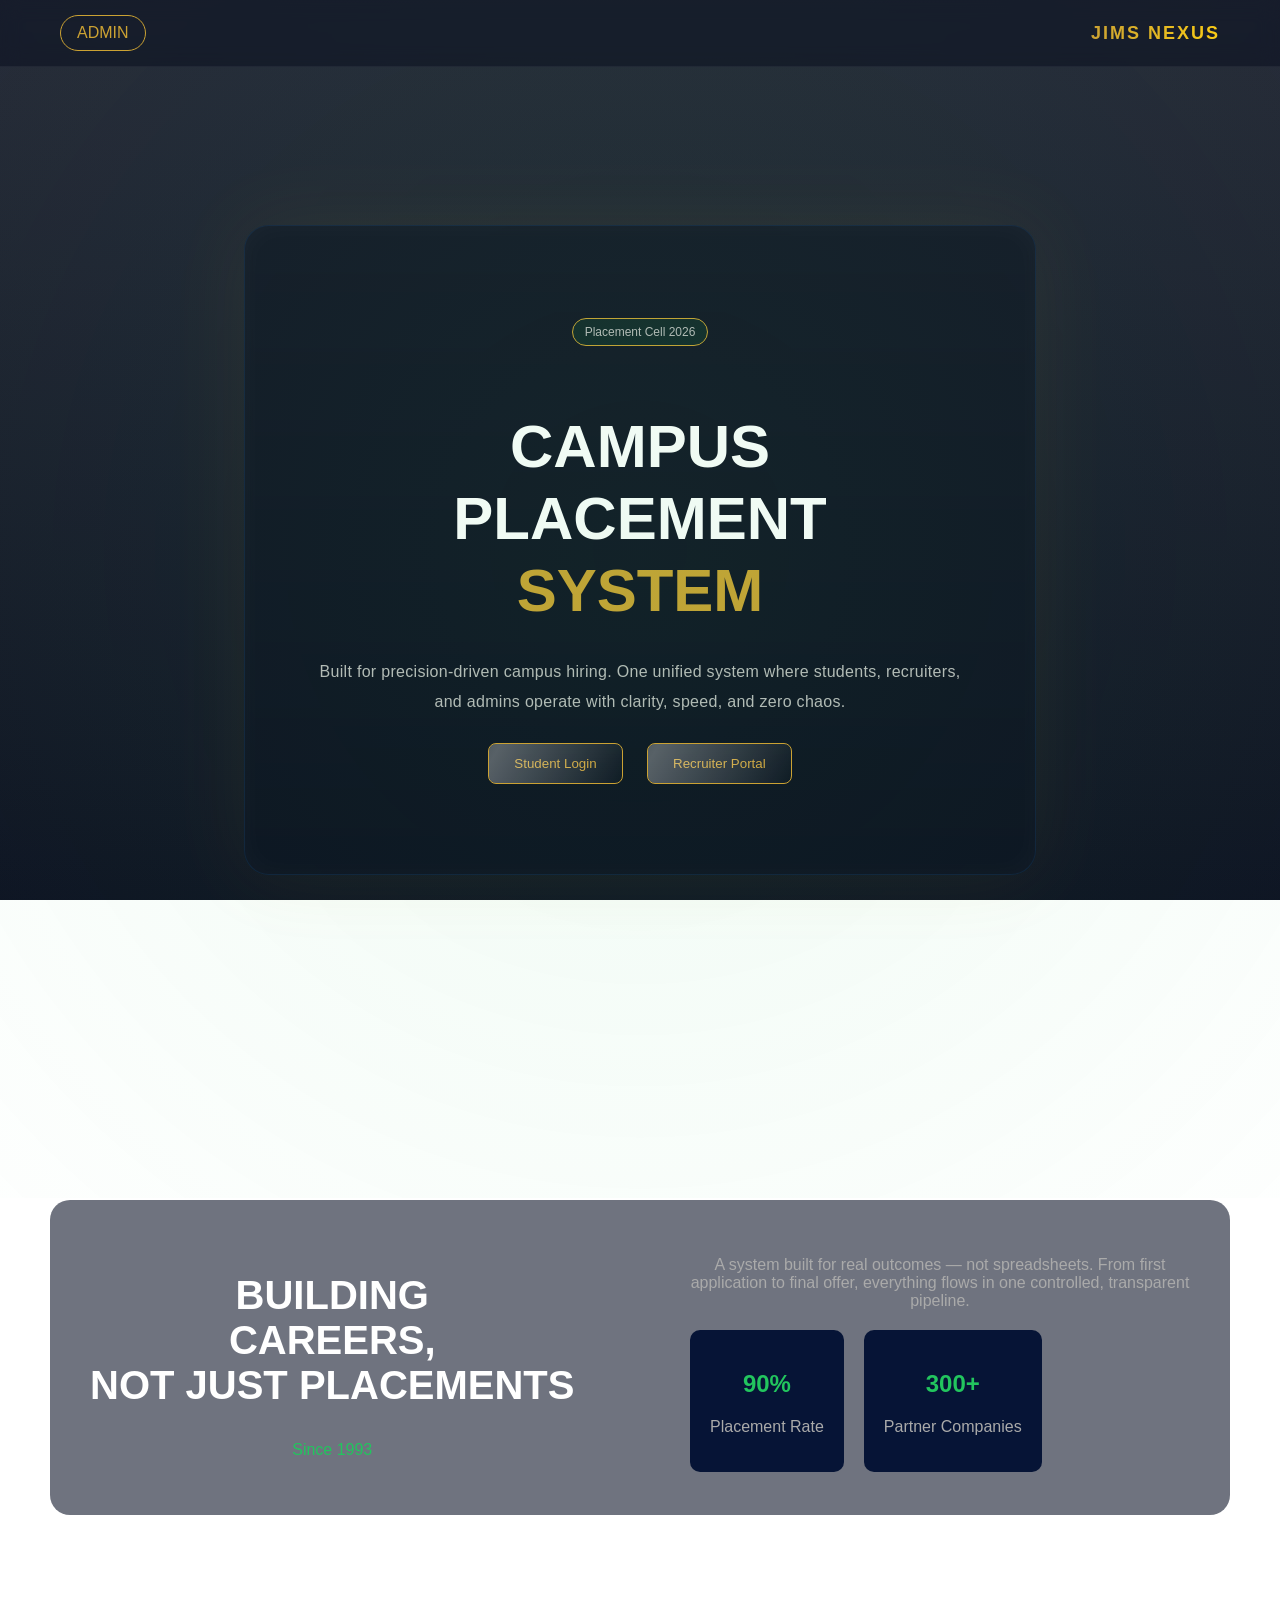
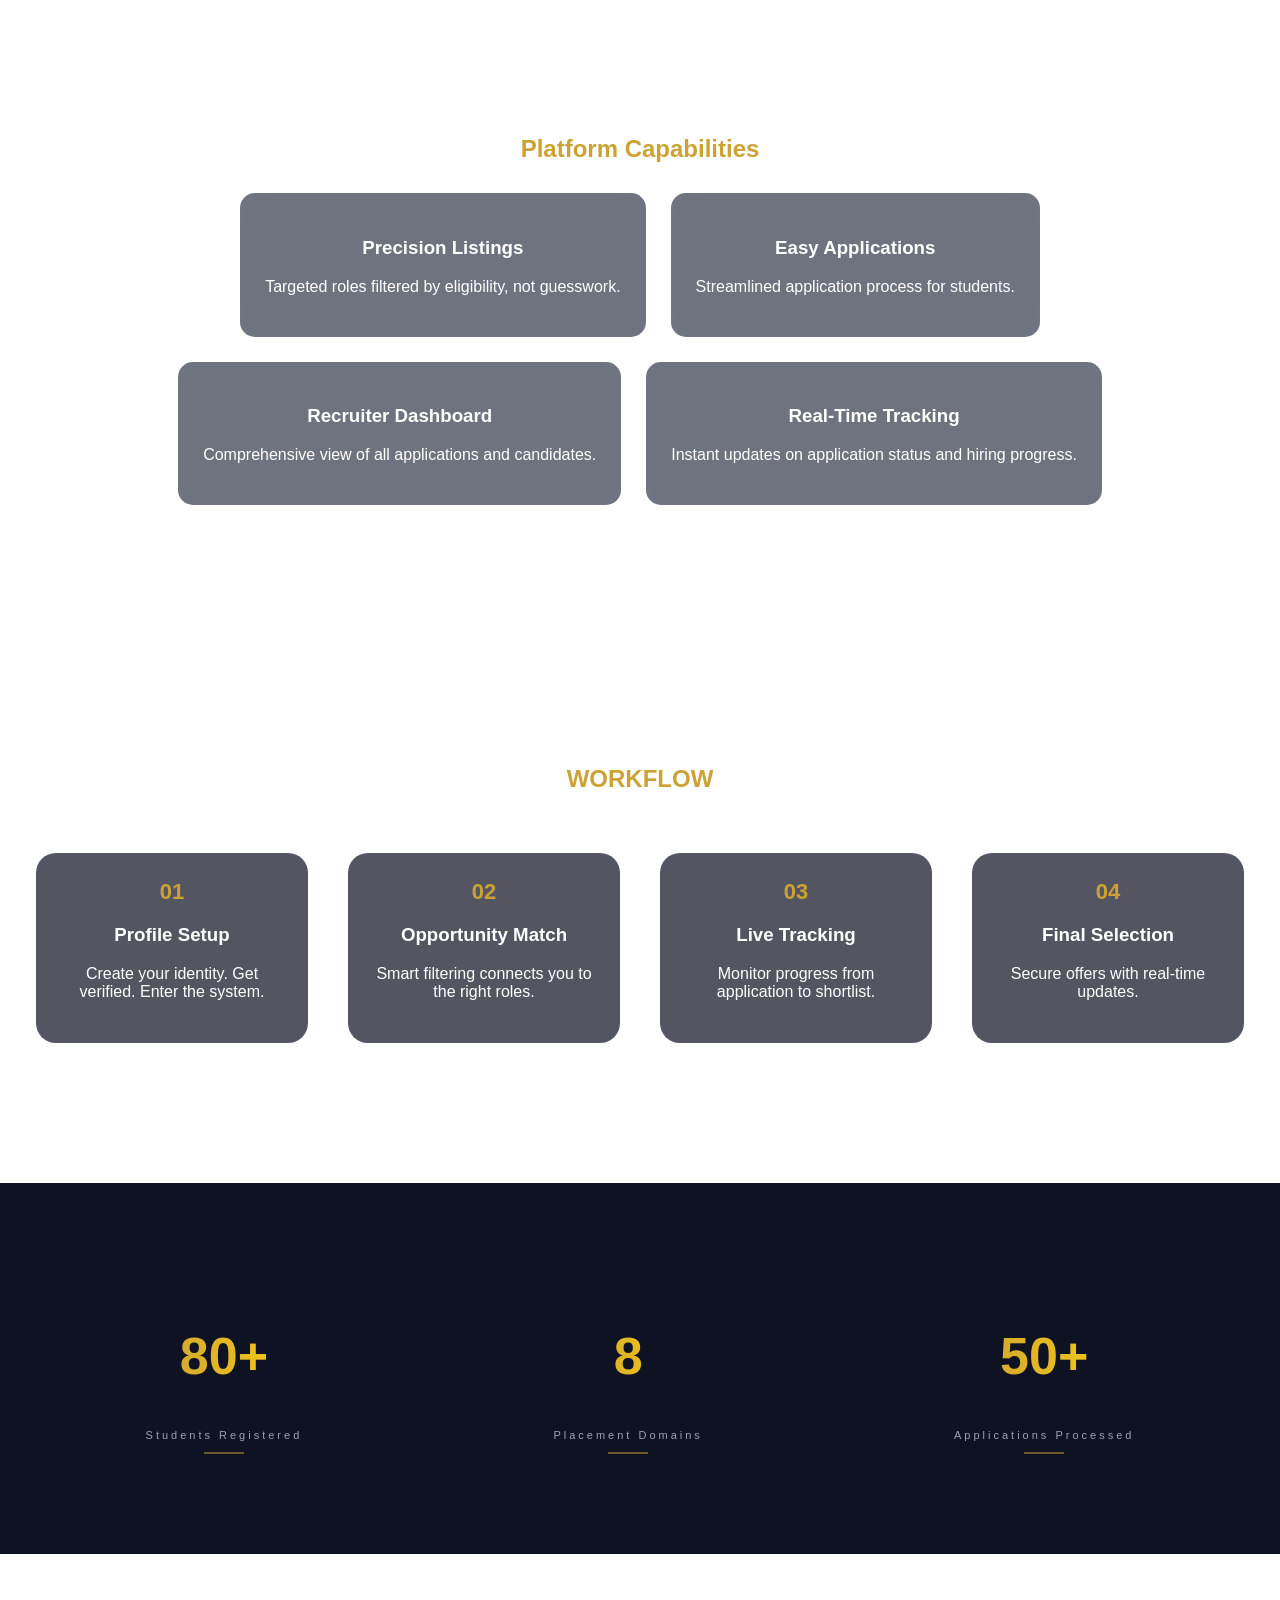
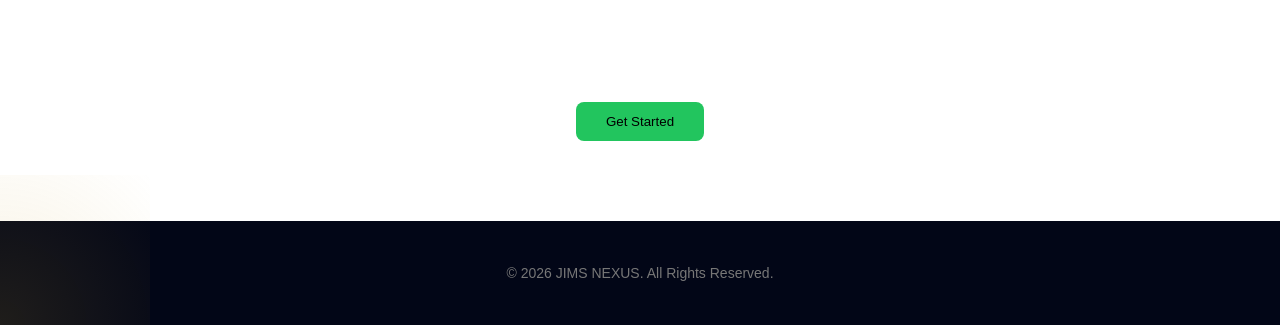
<file: src/main/resources/static/index.html>
<!DOCTYPE html>
<html>
<head>
  <title>PS</title>
  <link rel="stylesheet" href="style.css">
  <script>
  const user = JSON.parse(localStorage.getItem("user"));

if (user && window.location.pathname !== "/index.html") {
  window.location.href = user.role === "ADMIN" ? "admin.html" : "dashboard.html";
}
</script>
</head>

<body>

<div class="topbar">
  <div class="admin-btn" onclick="toggleAdminMenu()">ADMIN</div>
<div class="logo">JIMS NEXUS</div>
</div>
<div id="adminMenu" class="admin-menu">
  <button onclick="adminLogin()">Admin Login</button>
  
</div>

<!-- HERO ----->
<section class="hero">
  <div class="hero-content">
  <p class="badge">Placement Cell 2026</p>

  <h1>
    CAMPUS <br>
PLACEMENT <br>
<span>SYSTEM</span>
  </h1>

 <p class="hero-sub">
Built for precision-driven campus hiring. One unified system where students,
recruiters, and admins operate with clarity, speed, and zero chaos.
</p>

  <div class="hero-buttons">
    <button class="primary" onclick="window.location.href='slogin.html'">Student Login</button>
    <button onclick="goRecruiter()">Recruiter Portal</button>
  </div>
</div>
</section>

<section class="about">
  <div class="about-box">

    <div class="left">
      <h1>BUILDING<br>CAREERS,<br>NOT JUST PLACEMENTS</h1>
      <p class="tag">Since 1993</p>
    </div>

    <div class="right">
     <p>
A system built for real outcomes — not spreadsheets.  
From first application to final offer, everything flows  
in one controlled, transparent pipeline.
</p>

      <div class="stats-box">
        <div>
          <h2>90%</h2>
          <p>Placement Rate</p>
        </div>

        <div>
          <h2>300+</h2>
          <p>Partner Companies</p>
        </div>
      </div>

    </div>

  </div>
</section>

<!-- FEATURES -->
<section class="features">
  <h2>Platform Capabilities</h2>

  <div class="cards">
    <div class="card">
  <h3>Precision Listings</h3>
  <p>Targeted roles filtered by eligibility, not guesswork.</p>
</div>
    <div class="card">
  <h3>Easy Applications</h3>
  <p>Streamlined application process for students.</p>
</div>
    <div class="card">
  <h3>Recruiter Dashboard</h3>
  <p>Comprehensive view of all applications and candidates.</p>
</div>
    <div class="card">
  <h3>Real-Time Tracking</h3>
  <p>Instant updates on application status and hiring progress.</p>
</div>
  </div>
</section>

<!-- HOW IT WORKS -->
<section class="workflow">

  <h2>WORKFLOW</h2>

  <div class="workflow-line"></div>

  <div class="workflow-container">

    <div class="wf-card">
      <span>01</span>
      <h3>Profile Setup</h3>
      <p>Create your identity. Get verified. Enter the system.</p>
    </div>

    <div class="wf-card">
      <span>02</span>
      <h3>Opportunity Match</h3>
      <p>Smart filtering connects you to the right roles.</p>
    </div>

    <div class="wf-card">
      <span>03</span>
      <h3>Live Tracking</h3>
      <p>Monitor progress from application to shortlist.</p>
    </div>

    <div class="wf-card">
      <span>04</span>
      <h3>Final Selection</h3>
      <p>Secure offers with real-time updates.</p>
    </div>

  </div>

</section>

<!-- STATS -->
<section class="stats">

  <div class="stat-box">
    <h2>80+</h2>
    <p>Students Registered</p>
  </div>

  <div class="stat-box">
    <h2>8</h2>
    <p>Placement Domains</p>
  </div>

  <div class="stat-box">
    <h2>50+</h2>
    <p>Applications Processed</p>
  </div>

</section>

<!-- CTA -->
<section class="cta">
  <h2>Start Your Journey Today</h2>
  <button onclick="goStudent()">Get Started</button>
</section>



<footer class="footer">
  <p>© 2026 JIMS NEXUS. All Rights Reserved.</p>
</footer>

<script src="script.js"></script>
</body>
</html>
</file>
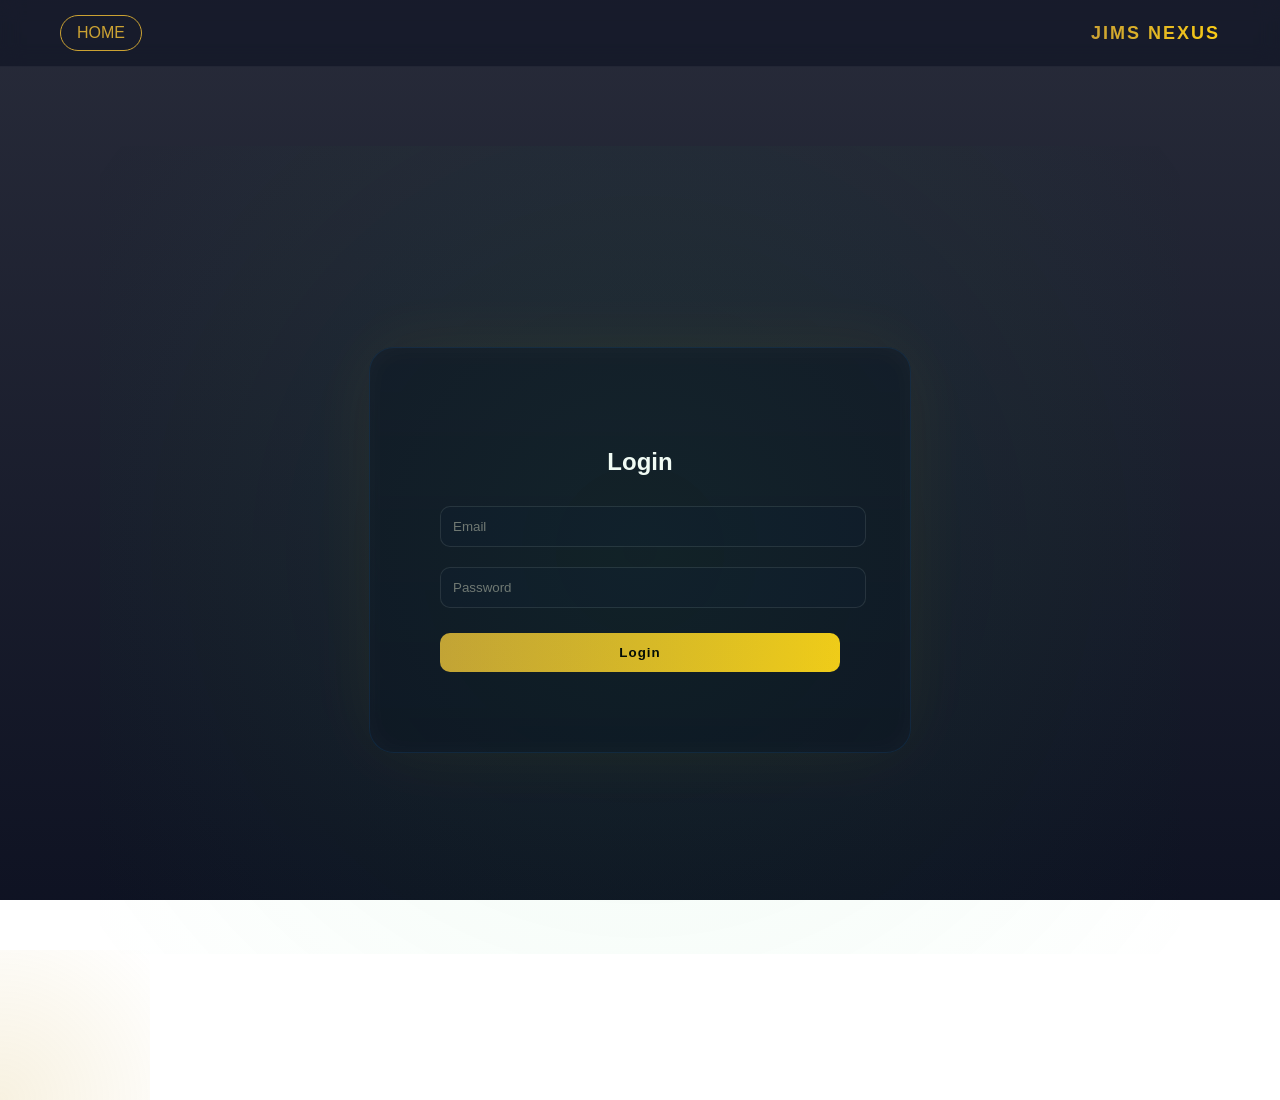
<file: src/main/resources/static/admin.html>
<!DOCTYPE html>
<html>
<head>
  <title>Admin Panel</title>
  <link rel="stylesheet" href="style.css">

</head>

<body>

<!-- TOPBAR -->
<div class="topbar">
  <div class="admin-panel-btn" onclick="goStudent()">HOME</div>

  <div style="display:flex; align-items:center; gap:20px;">
    <button onclick="logout()" class="logout-btn">Logout</button>
    <div class="logo">JIMS NEXUS</div>
  </div>
</div>

<!-- MAIN CONTENT -->
<div class="dashboard-container">

  <!-- DASHBOARD -->
  <div id="stats" class="section active">
    <h2 class="dashboard-title">JIMS NEXUS ADMIN</h2>

    <div class="admin-panel-menu">
      <button onclick="showSection('stats')">Dashboard</button>
      <button onclick="showSection('jobs')">All Jobs</button>
      <button onclick="showSection('applications')">Applicants</button>
    </div>

    <div class="cards-simple">
      <div class="simple-card">
  <h3>Total Jobs</h3>
  <p id="totalJobs">500+</p>
</div>

<div class="simple-card">
  <h3>Selected Students</h3>
  <p id="selectedStudents">400+</p>
</div>

<div class="simple-card">
  <h3>Company Partnerships</h3>
  <p id="companies">300+</p>
</div>
    </div>
  </div>

 
  <div id="jobs" class="section" style="display:none;">
    <h2 class="dashboard-title">All Jobs</h2>
    <button class="back-btn" onclick="showSection('stats')">← Back</button>
    <div id="adminJobs"></div>
  </div>

  <!-- APPLICATIONS SECTION -->
  <div id="applications" class="section" style="display:none;">
  <h2 class="dashboard-title">Applicants</h2>
  <button class="back-btn" onclick="showSection('stats')">← Back</button>

  <table style="width:80%; margin:auto; border-collapse: collapse;">
    <thead>
      <tr style="color:#facc15;">
        <th>Name</th>
        <th>Semester</th>
        <th>Phone</th>
        <th>Email</th>
        <th>Applied For</th>
        <th>Status</th>
      </tr>
    </thead>
    <tbody id="applicationsData"></tbody>
  </table>
</div>


<script src="script.js"></script>
 
<script>
  checkAuth("ADMIN");
</script>
</body>
</html>
</file>
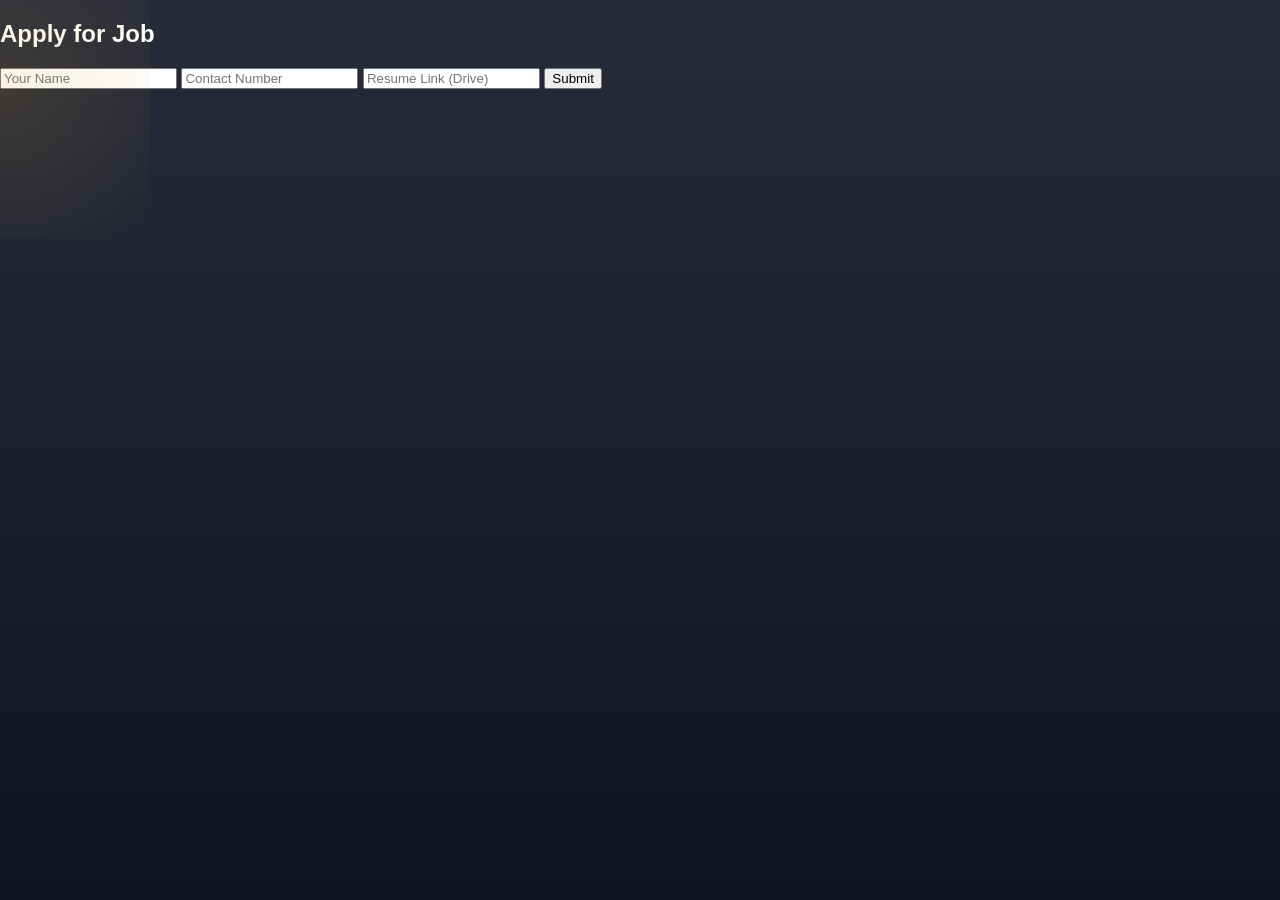
<file: src/main/resources/static/apply.html>
<!DOCTYPE html>
<html>
<head>
  <title>Apply</title>
  <link rel="stylesheet" href="style.css">
</head>

<body>

<div class="container">
  <h2>Apply for Job</h2>

  <input id="name" placeholder="Your Name">
  <input id="contact" placeholder="Contact Number">
  <input id="resume" placeholder="Resume Link (Drive)">

  <button onclick="submitApplication()">Submit</button>
</div>

<script src="script.js"></script>

</body>
</html>
</file>
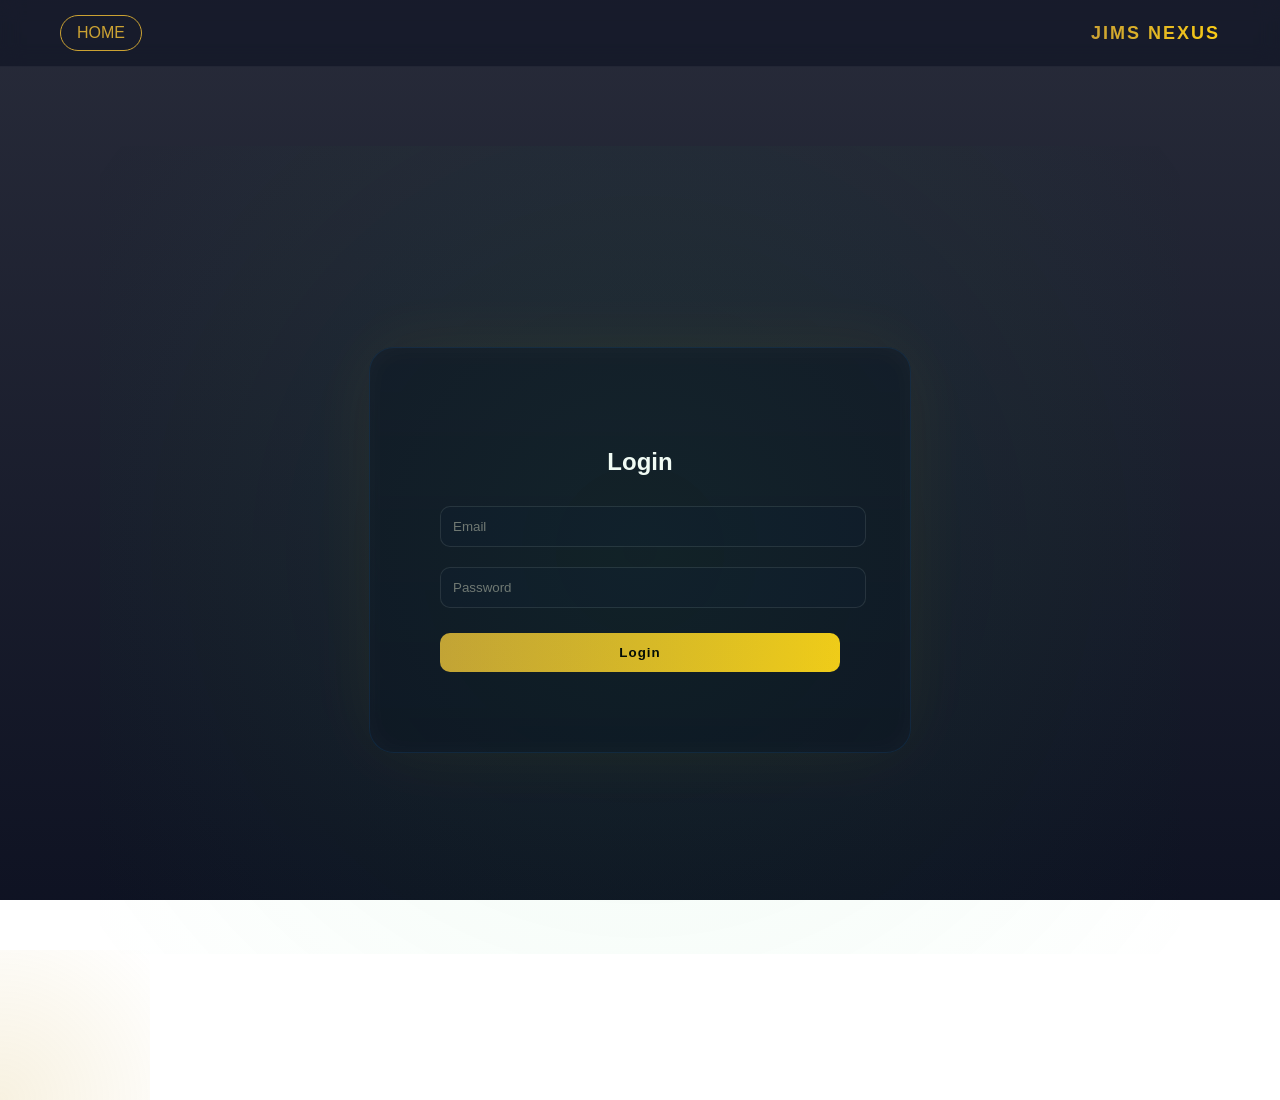
<file: src/main/resources/static/dashboard.html>
<!DOCTYPE html>
<html>
<head>
  <title>Dashboard</title>
  <link rel="stylesheet" href="style.css">
  
</head>

<body>

<div class="topbar">
<div class="admin-btn" onclick="window.location.href='index.html'">HOME</div>

  <div style="display:flex; align-items:center; gap:20px;">
    
    <div class="profile-box" onclick="toggleProfile()">
    Profile
      <div id="profileMenu" class="profile-menu">
       <button onclick="editProfile()">Edit</button>
        <button onclick="logout()">Logout</button>
      </div>
    </div>

    <div class="logo">JIMS NEXUS</div>
  </div>
</div>


<div class="dashboard-container">

  <h2 class="dashboard-title">Available Jobs</h2>

  <!-- FILTER -->
  <div class="action-bar">
    <button onclick="filterJobs('ALL')">All</button>
    <button onclick="filterJobs('Software')">Software</button>
    <button onclick="filterJobs('Cyber')">Cyber Security</button>
  </div>

  <!-- JOBS -->
  <div id="jobs"></div>

</div>


<script src="script.js"></script>

<button onclick="loadJobs()">Refresh Jobs</button>

<script>
  checkAuth("STUDENT");
</script>
</body>

</html>
</file>
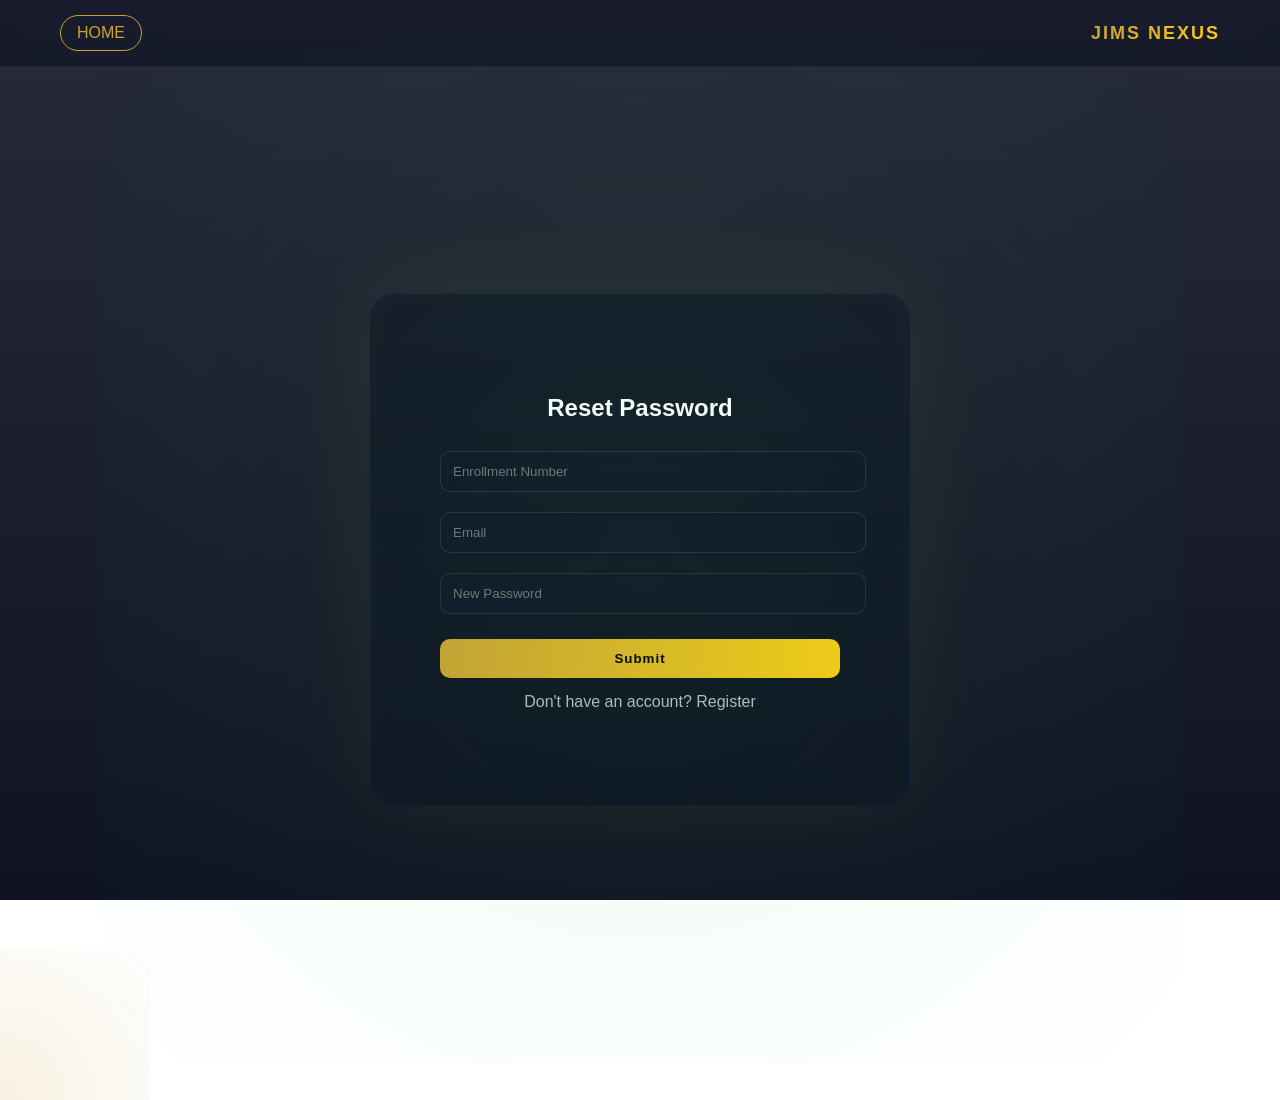
<file: src/main/resources/static/forgot.html>
<!DOCTYPE html>
<html>
<head>
  <title>Reset Password</title>
  <link rel="stylesheet" href="style.css">
</head>

<body>

<div class="topbar">
  <div class="admin-btn" onclick="goStudent()">HOME</div>
  <div class="logo">JIMS NEXUS</div>
</div>

<section class="hero">
  <div class="hero-content login-box">

    <h2>Reset Password</h2>

    <input id="enrollment" placeholder="Enrollment Number">
    <input id="email" placeholder="Email">
    <input id="newPassword" type="password" placeholder="New Password">

    <button onclick="resetPassword()">Submit</button>
   <p onclick="toggleForm()" class="login-link" id="toggleText">
  Don't have an account? Register

  </div>
</section>


</body>
<script src="script.js"></script>
</html>
</file>
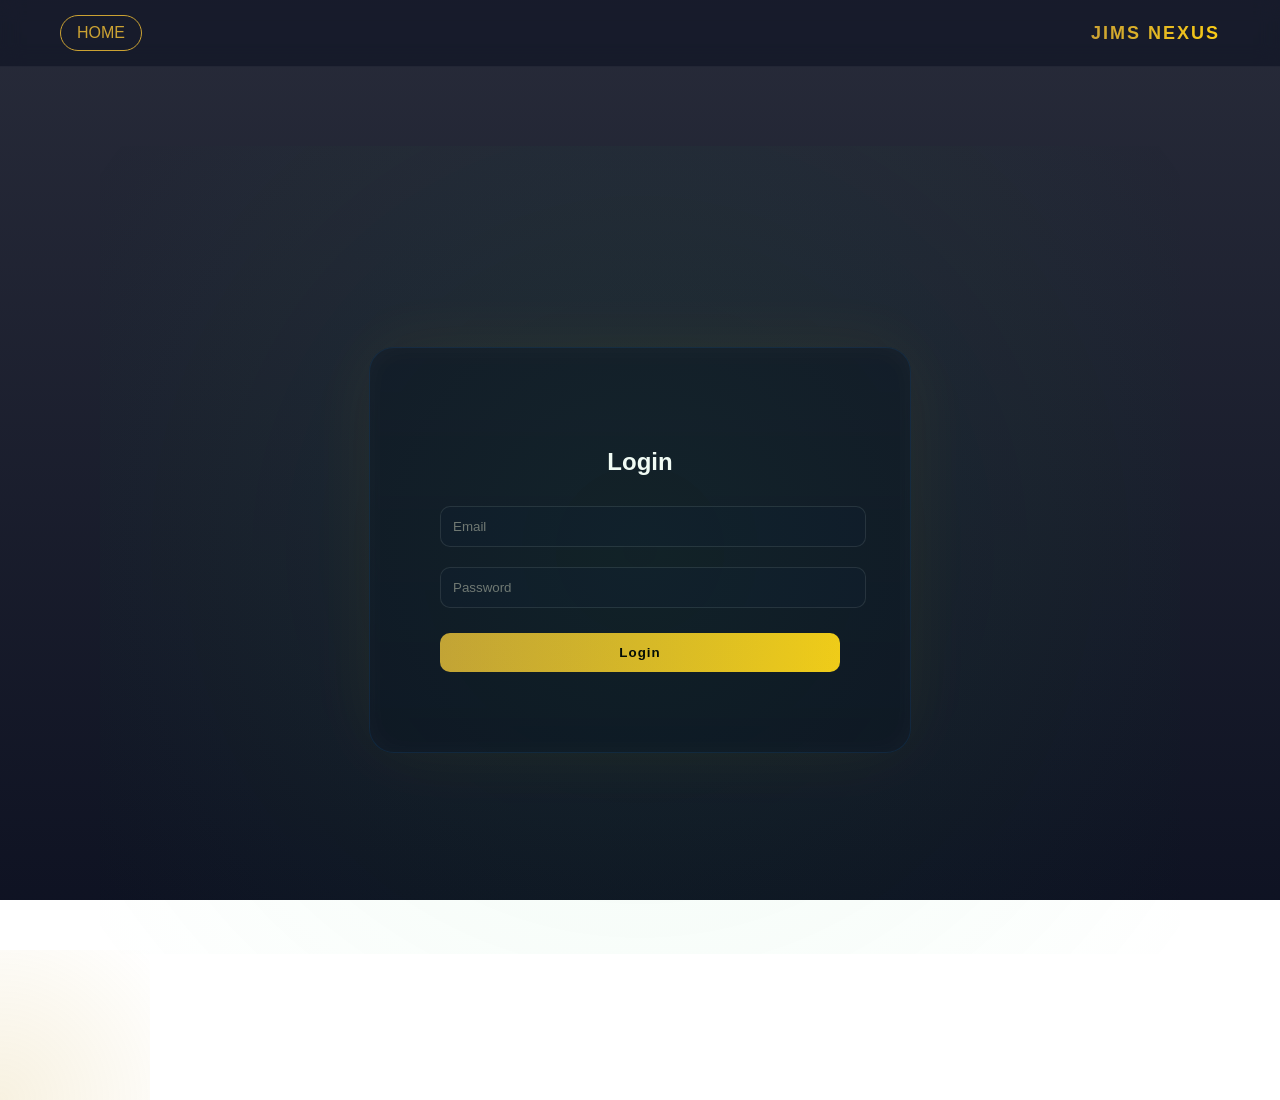
<file: src/main/resources/static/login.html>
<!DOCTYPE html>
<html>
<head>
  <title>Login</title>
  <link rel="stylesheet" href="style.css">
</head>

<body>

<div class="topbar">
  <div class="admin-btn" onclick="goStudent()">HOME</div>
  <div class="logo">JIMS NEXUS</div>
</div>

<section class="hero">
  <div class="hero-content login-box">

    <h2 id="formTitle">Login</h2>

<div id="loginForm">
  <input id="email" placeholder="Email">
  <input id="password" type="password" placeholder="Password">
  <button onclick="login()">Login</button>
</div>

<div id="registerForm" style="display:none;">
  <input id="name" placeholder="Name">
  <input id="emailReg" placeholder="Email">
  <input id="passwordReg" type="password" placeholder="Password">

  <select id="role">
    <option value="STUDENT">Student</option>
    
    
  </select>

  <button onclick="registerUser()">Register</button>
</div>

<!-- <p onclick="toggleForm()" class="login-link" id="toggleText">
  Don’t have an account? Register
</p> -->
  </div>
</section>


</body>
<script src="script.js"></script>
</html>
</file>
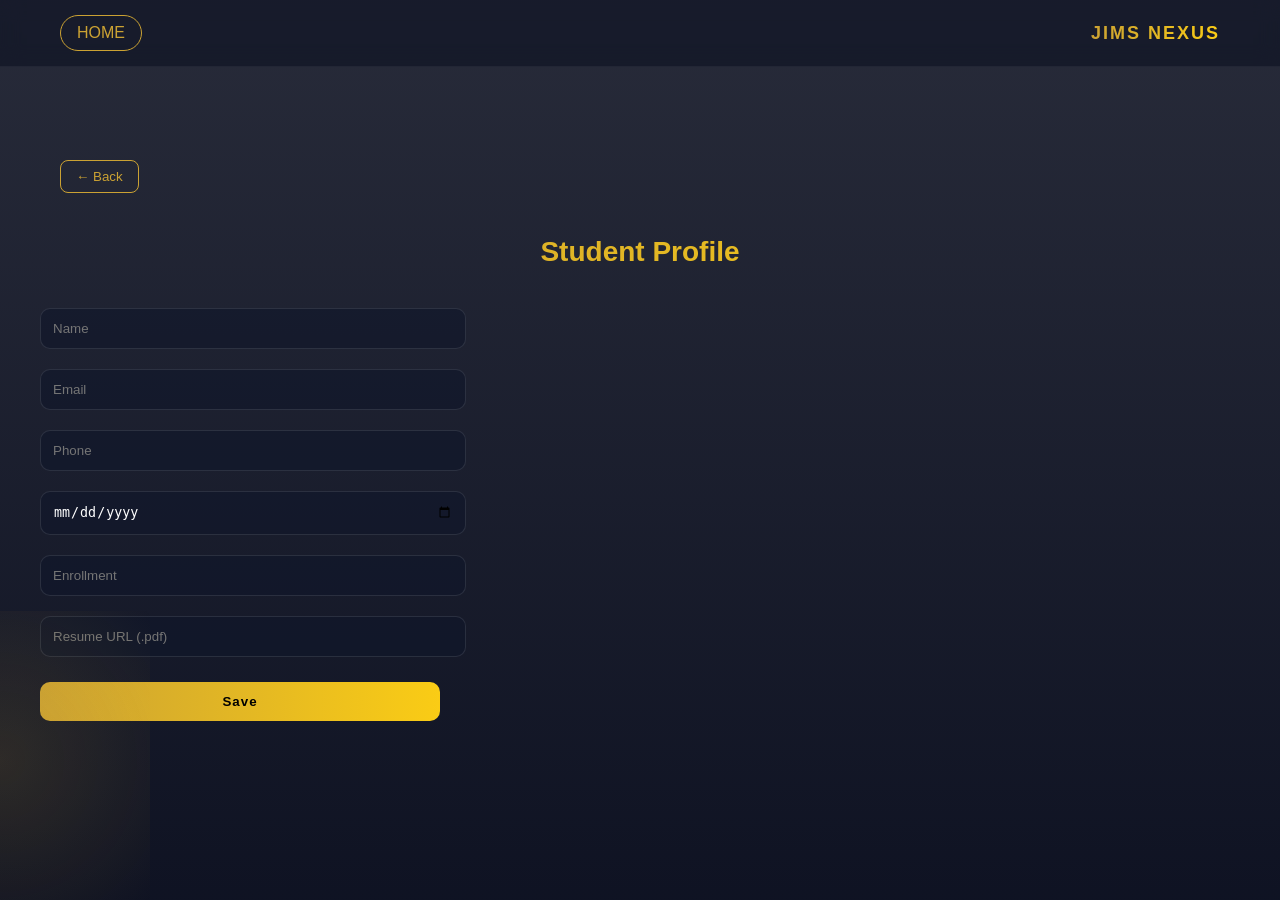
<file: src/main/resources/static/profile.html>
<!DOCTYPE html>
<html>
<head>
  <title>Student Profile</title>
  <link rel="stylesheet" href="style.css">
  <script>
window.onload = loadProfile;
</script>
  <script>checkAuth("STUDENT");</script>
</head>

<body>

<div class="topbar">
  <div class="admin-btn" onclick="goToDashboard()">HOME</div>
  <div class="logo">JIMS NEXUS</div>
</div>

<div class="dashboard-container">
  <button class="back-btn" onclick="goToDashboard()">← Back</button>

  <h2 class="dashboard-title">Student Profile</h2>

  <div class="login-box">

    <input id="name" placeholder="Name">
    <input id="email" placeholder="Email">
    <input id="phone" placeholder="Phone">
    <input id="dob" type="date">
    <input id="enrollment" placeholder="Enrollment">
    <input id="resume" placeholder="Resume URL (.pdf)">

    <button onclick="saveProfile()">Save</button>

  </div>

</div>

<script src="script.js"></script>
</body>
</html>
</file>
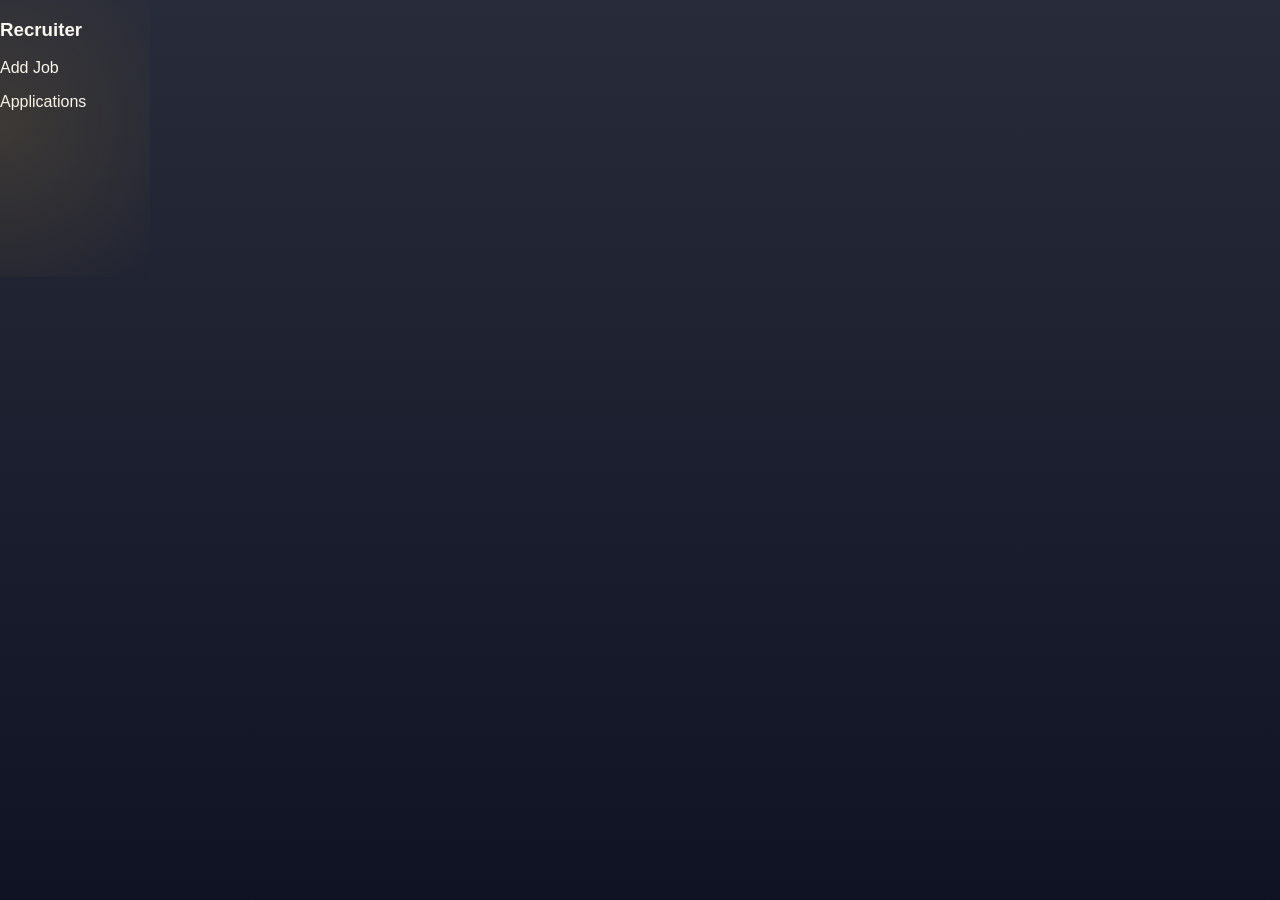
<file: src/main/resources/static/recruiter.html>
<!DOCTYPE html>
<html>
<head>
  <title>Recruiter</title>
  <link rel="stylesheet" href="style.css">
</head>

<body>

<div class="sidebar">
  <h3>Recruiter</h3>
  <p onclick="showSection('add')">Add Job</p>
  <p onclick="showSection('applications')">Applications</p>
</div>

<div class="main">

  <div id="add" class="section">
    <h2>Add Job</h2>
    <input id="company" placeholder="Company">
    <input id="role" placeholder="Role">
    <input id="criteria" placeholder="Criteria">
    <button onclick="addJob()">Add Job</button>
  </div>

  <div id="applications" class="section" style="display:none;">
    <h2>Applications</h2>
    <div id="applicationsData"></div>
  </div>

</div>

<script src="script.js"></script>

</body>
</html>
</file>
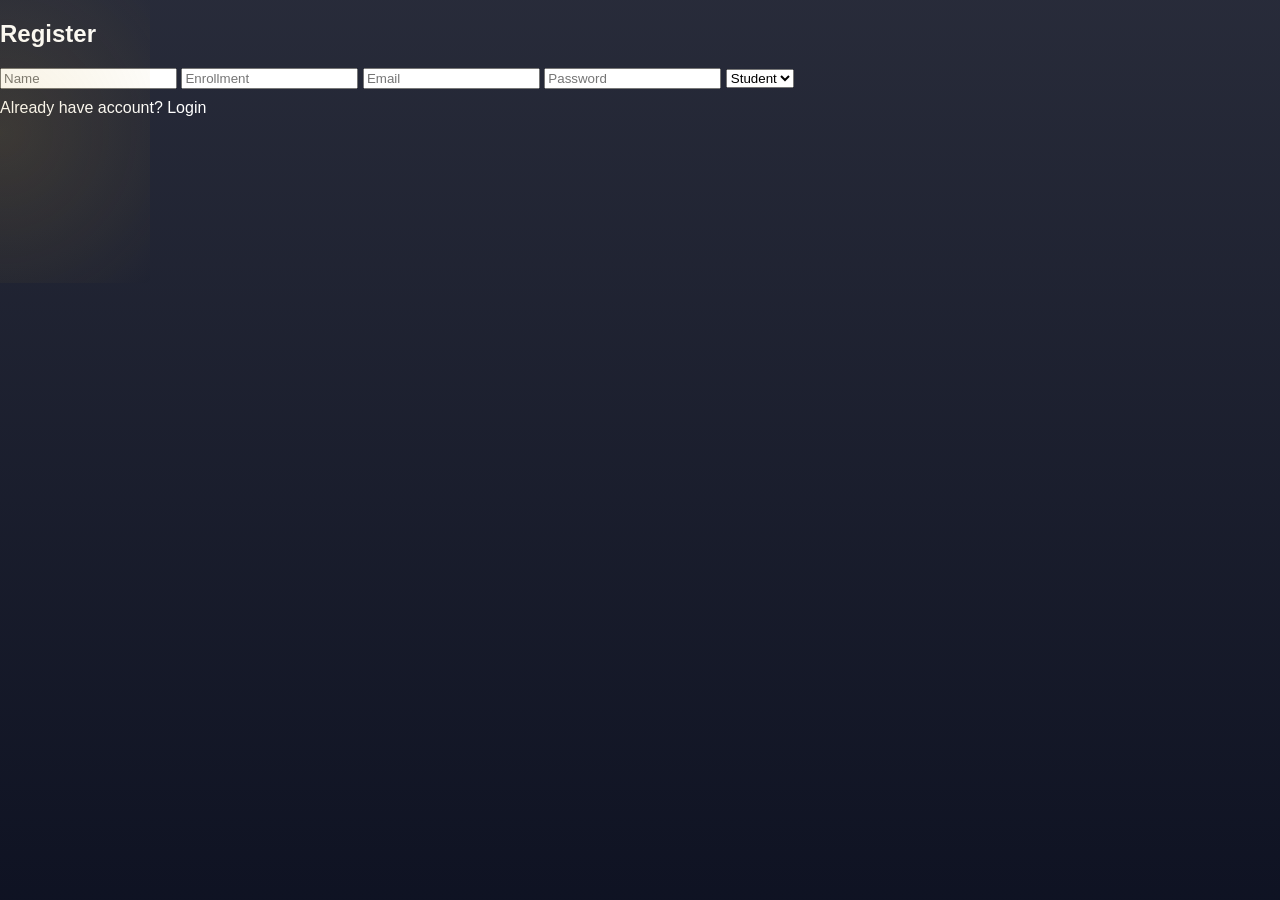
<file: src/main/resources/static/register.html>
<!DOCTYPE html>
<html>
<head>
  <title>Register</title>
  <link rel="stylesheet" href="style.css">
</head>

<body>

<div class="container">
  <h2>Register</h2>

  <input id="name" placeholder="Name">
  <input id="enrollment" placeholder="Enrollment">
  <input id="email" placeholder="Email">
  <input id="password" placeholder="Password" type="password">
  
  <select id="role">
  <option value="STUDENT">Student</option>
</select>

  <!-- <button onclick="register()">Register</button> -->

  <p onclick="goToLogin()" style="cursor:pointer; margin-top:10px;">
    Already have account? Login
  </p>
</div>

<script src="script.js"></script>

</body>
</html>
</file>
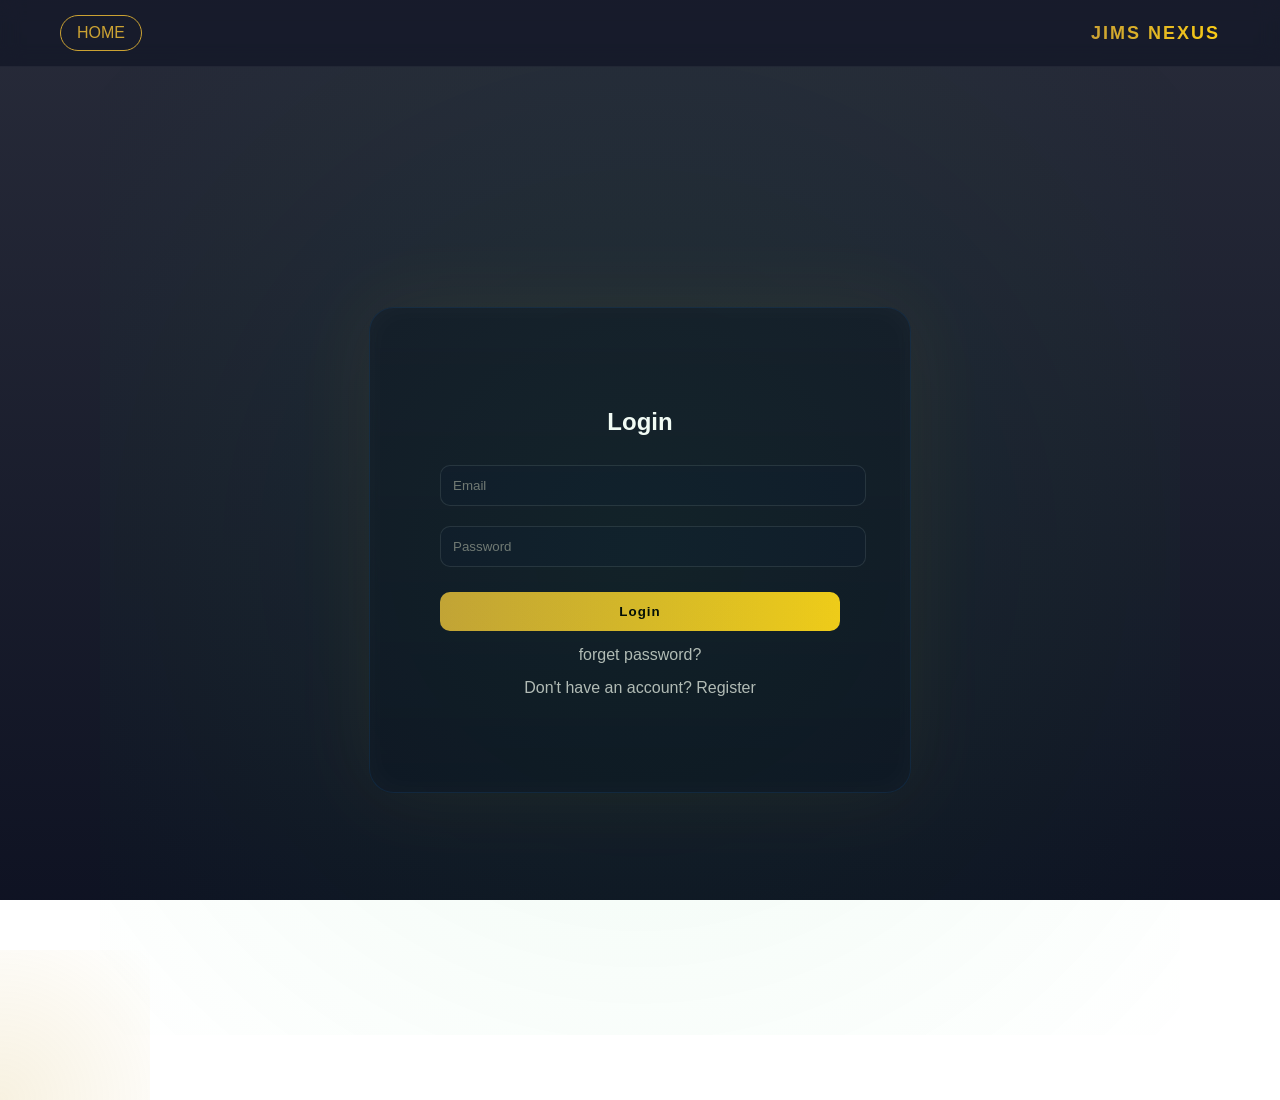
<file: src/main/resources/static/slogin.html>
<!DOCTYPE html>
<html>
<head>
  <title>Login</title>
  <link rel="stylesheet" href="style.css">
</head>

<body>

<div class="topbar">
  <div class="admin-btn" onclick="goStudent()">HOME</div>
  <div class="logo">JIMS NEXUS</div>
</div>

<section class="hero">
  <div class="hero-content login-box">

    <h2 id="formTitle">Login</h2>

<div id="loginForm">
  <input id="email" placeholder="Email">
  <input id="password" type="password" placeholder="Password">
  <button onclick="login()">Login</button>
</div>

<div id="registerForm" style="display:none;">
  <input id="name" placeholder="Name">
  <input id="emailReg" placeholder="Email">
  <input id="passwordReg" type="password" placeholder="Password">

  <select id="role">
    <option value="STUDENT">Student</option>
    
    
  </select>

  <button onclick="registerUser()">Register</button>
</div>
<p onclick="window.location.href='forgot.html'" class="login-link" id="toggleText">
   forget password? 
</p>
<p onclick="toggleForm()" class="login-link" id="toggleText">
  Don't have an account? Register
</p>
  </div>
</section>


</body>
<script src="script.js"></script>
</html>
</file>
<file: src/main/resources/static/style.css>
.topbar {
  position: fixed;
  top: 0;
  width: 100%;
  display: flex;
  justify-content: space-between;
  align-items: center;
  padding: 15px 60px;
  box-sizing: border-box;
  z-index: 999;

  background: rgba(2,6,23,0.4);
  backdrop-filter: blur(10px);
  border-bottom: 1px solid rgba(255,255,255,0.05);

  transition: all 0.3s ease;
}


.admin-menu {
  position: fixed;
  top: 70px;
  left: 60px;
  display: none;
  flex-direction: column;
  gap: 10px;
  z-index: 1000;

  background: rgba(15,23,42,0.8);
  backdrop-filter: blur(12px);
  padding: 15px;
  border-radius: 12px;
  border: 1px solid rgba(255,255,255,0.08);
}

.admin-menu button {
  background: transparent;
  border: 1px solid #cba233;
  color: #cba233;
  padding: 8px 15px;
  border-radius: 8px;
  cursor: pointer;
  transition: 0.3s;
}

.admin-menu button:hover {
  background: #cba233;
  color: black;
}

.logo {
 font-weight: 800;
  font-size: 18px;
  letter-spacing: 2px;
  white-space: nowrap;

  background: linear-gradient(90deg,#cba233, #facc15);
  -webkit-background-clip: text;
  -webkit-text-fill-color: transparent;
}



.admin-btn {
  border: 1px solid #cba233;
  padding: 8px 16px;
  border-radius: 20px;
  cursor: pointer;
  color: #cba233;
  transition: 0.3s;
}

.admin-btn:hover {
  background: #cba233;
  color: black;
}






/* RESET */
body {
  margin: 0;
  font-family: 'Segoe UI', sans-serif;
  color: white;
  overflow-x: hidden;

  background: linear-gradient(rgba(2,6,23,0.85), rgba(2,6,23,0.95)),
              url("https://images.unsplash.com/photo-1519389950473-47ba0277781c");

  background-size: cover;
  background-position: center;
  background-attachment: fixed;
}


body::after {
  content: "";
  position: fixed;
  width: 300px;
  height: 300px;
  background: radial-gradient(circle, rgba(203,162,51,0.15), transparent);
  pointer-events: none;
  transform: translate(-50%, -50%);
  left: var(--x);
  top: var(--y);
  transition: 0.05s;
}


/* BACKGROUND 
background: linear-gradient(rgba(2,6,23,0.85), rgba(2,6,23,0.95)),
              url("https://images.unsplash.com/photo-1519389950473-47ba0277781c");
 */
.hero {
  background: none;
  min-height: 100vh;
  display: flex;
  align-items: center;
  justify-content: center;
}

.badge {
  display: inline-block;
  padding: 6px 12px;
  background: rgba(34,197,94,0.1);
  border: 1px solid #cba233;
  border-radius: 20px;
  font-size: 12px;
  margin-bottom: 15px;
  color: #a964db;
}

/* HERO BOX */
.hero-content {
  backdrop-filter: blur(4px);
  background: rgba(10,15,30,0.50);
  border: 1px solid rgba(37, 96, 168, 0.2);
  box-shadow:
    0 0 80px rgba(203,162,51,0.08),
    inset 0 0 30px rgba(255,255,255,0.03);
  border-radius: 25px;
  transition: 0.5s;
  padding: 80px 70px;
  max-width: 900px;
  animation: fadeUp 1s ease forwards;
   position: relative;
  z-index: 2;
}
@keyframes fadeUp {
  from {
    opacity: 0;
    transform: translateY(60px);
  }
  to {
    opacity: 1;
    transform: translateY(0);
  }
}

.hero-content:hover {
  transform: scale(1.01);
  box-shadow:
    0 0 120px rgba(203,162,51,0.15),
    inset 0 0 40px rgba(255,255,255,0.05);
}

.hero-content::before {
  content: "";
  position: absolute;
  width: 200%;
  height: 200%;
  background: radial-gradient(circle, rgba(34,197,94,0.08), transparent);
  top: -50%;
  left: -50%;
  animation: pulse 6s infinite linear;
   pointer-events: none;
}

@keyframes pulse {
  0% { transform: rotate(0deg); }
  100% { transform: rotate(360deg); }
}

.hero h1 {
  font-size: 60px;
  font-weight: 800;
  line-height: 1.2;
  margin-bottom: 20px;
  color: white;
}

.hero h1 span {
  color: #cba233;
}

/* BUTTON STYLE */
.primary {
  background: white;
  color: black;
}

.primary:hover {
  background: #22c55e;
  color: black;
}

.hero p {
  color: #bbb;
  margin-bottom: 15px;
}

.hero-sub {
  color: #9ca3af;
  font-size: 16px;
  max-width: 650px;
  margin: 30px auto 40px;
  line-height: 1.9;
  text-align: center;
  letter-spacing: 0.3px;
}

/* BUTTONS */
.hero-buttons button {
  padding: 12px 25px;
  margin: 10px;
  border-radius: 8px;
  border: 1px solid #cba233;
  background: transparent;
  color: #cba233;
  cursor: pointer;
  transition: 0.3s;
  position: relative;
  overflow: hidden;
}

.hero-buttons button:hover {
  background: #cba233;
  color: black;
  transform: translateY(-4px);
  box-shadow: 0 10px 25px rgba(203, 162, 51, 0.3);
}
.hero-buttons button {
  position: relative;
  overflow: hidden;
}

.hero-buttons button::before {
  content: "";
  position: absolute;
  width: 200%;
  height: 100%;
  top: 0;
  left: -100%;
  background: linear-gradient(
    120deg,
    transparent,
    rgba(255,255,255,0.3),
    transparent
  );
  transition: 0.6s;
}

.hero-buttons button:hover::before {
  left: 100%;
}

.hero-buttons button::after {
  content: "";
  position: absolute;
  left: -100%;
  top: 0;
  height: 100%;
  width: 100%;
  background: #22c55e;
  transition: 0.4s;
  z-index: -1;
}

.hero-buttons button:hover::after {
  left: 0;
}

.hero-buttons button:hover {
  color: black;
}
/* SCROLL SECTIONS */
section {
  padding: 100px 20px;
  text-align: center;
  background: transparent;
}

/* WHY SECTION */
.why h2 {
  color: #cba233;
  margin-bottom: 15px;
}

.why p {
  max-width: 700px;
  margin: auto;
  color: #aaa;
}

/* FEATURES */
.features h2 {
  color: #cba233;
}

.cards {
  display: flex;
  justify-content: center;
  gap: 25px;
  flex-wrap: wrap;
  margin-top: 30px;
}
.card {
  position: relative;
  overflow: hidden;
  padding: 25px;
  border-radius: 15px;
  background: rgba(15,23,42,0.6);
  transition: all 0.4s ease;
  backdrop-filter: blur(12px);
  box-shadow: inset 0 0 20px rgba(255,255,255,0.02);
  transition: 0.4s;
}

.card::before {
  content: "";
  position: absolute;
  inset: 0;
  background: linear-gradient(120deg, transparent, rgba(203,162,51,0.2), transparent);
  opacity: 0;
  transition: 0.4s;
}

.card:hover::before {
  opacity: 1;
}

.card:hover {
  transform: translateY(-15px) scale(1.03);
  box-shadow:
    0 20px 50px rgba(0,0,0,0.6),
    0 0 25px rgba(203,162,51,0.2);
  border: 1px solid  #cba233;
}

/* STEPS */
.steps h2 {
  color: #22c55e;
}

.step-box {
  display: flex;
  justify-content: center;
  gap: 20px;
  flex-wrap: wrap;
  margin-top: 25px;
}

.step-box div {
  background: #0f172a;
  padding: 15px 25px;
  border-radius: 8px;
}


/*wrkflow8*/
.workflow {
  padding: 140px 20px;
  position: relative;
}

.workflow h2 {
  text-align: center;
  color: #cba233;
  margin-bottom: 60px;
}

.workflow-container {
  display: flex;
  justify-content: center;
  gap: 40px;
  flex-wrap: wrap;
}

.wf-card {
  width: 220px;
  padding: 25px;
  backdrop-filter: blur(15px);
  background: rgba(10,15,30,0.7);
  border-radius: 20px;
  text-align: center;
  transition: 0.4s;
  border: 1px solid transparent;
}

.wf-card span {
  font-size: 22px;
  color:  #cba233;
  font-weight: bold;
}

.wf-card:hover {
  transform: translateY(-12px) scale(1.05);
  border: 1px solid #cba233;
  box-shadow:
    0 25px 60px rgba(0,0,0,0.8),
    0 0 25px rgba(203,162,51,0.25);
}






/* STATS */
.stats {
  display: flex;
  justify-content: space-around;
  padding: 100px 20px;
  background: rgba(2,6,23,0.95);
}

.stat-box {
  text-align: center;
  position: relative;
}


.stats div {
  font-size: 22px;
  color: #22c55e;
}

/* NUMBER */
.stat-box h2 {
  font-size: 52px;
  font-weight: 900;
  background: linear-gradient(90deg, #cba233, #facc15);
  -webkit-background-clip: text;
  -webkit-text-fill-color: transparent;
    animation: pulseGlow 2s infinite alternate;
}
@keyframes pulseGlow {
  from {
    text-shadow: 0 0 10px rgba(203,162,51,0.3);
  }
  to {
    text-shadow: 0 0 25px rgba(203,162,51,0.8);
  }
}

.stat-box p {
  font-size: 11px;
  color: #9ca3af;
  letter-spacing: 3px;
}

.stat-box::after {
  content: "";
  width: 40px;
  height: 2px;
  background: #cba233;
  display: block;
  margin: 10px auto 0;
  opacity: 0.5;
}

.stat-box:hover h2 {
  transform: scale(1.1);
  transition: 0.3s;
}


/* CTA */
.cta {
  padding: 80px;
}

.cta h2 {
  margin-bottom: 20px;
}

.cta button {
  padding: 12px 30px;
  background: #22c55e;
  border: none;
  border-radius: 8px;
  color: black;
  cursor: pointer;
  transition: 0.3s;
}

.cta button:hover {
  transform: scale(1.05);
}

/* ANIMATION */
@keyframes fadeIn {
  from {
    opacity: 0;
    transform: translateY(40px);
  }
  to {
    opacity: 1;
    transform: translateY(0);
  }
}


/*home screen data */
.about {
  padding: 100px 20px;
}

.about-box {
  display: flex;
  justify-content: space-between;
  max-width: 1100px;
  margin: auto;
  gap: 40px;
  flex-wrap: wrap;

  background: rgba(15,23,42,0.6);
  padding: 40px;
  border-radius: 20px;
  backdrop-filter: blur(10px);
}

.left h1 {
  font-size: 40px;
  font-weight: 800;
}

.tag {
  color: #22c55e;
  margin-top: 10px;
}

.right {
  max-width: 500px;
  color: #aaa;
}

.stats-box {
  display: flex;
  gap: 20px;
  margin-top: 20px;
}

.stats-box div {
  background: #061436;
  padding: 20px;
  border-radius: 10px;
}

.stats-box h2 {
  color: #22c55e;
}


.glass {
  background: rgba(15, 23, 42, 0.6);
  backdrop-filter: blur(12px);
  border: 1px solid rgba(255,255,255,0.08);
  border-radius: 20px;
}

.glass-card {
  pointer-events: auto;
}

body::before {
  pointer-events: none;
}

/* FOOTER */
.footer {
  text-align: center;
  padding: 30px;
  background: #020617;
  color: #777;
  font-size: 14px;
}





/* LOGIN BOX */
.login-box {
  max-width: 400px;
  text-align: center;
}

/* INPUTS */
.login-box input {
  width: 100%;
  padding: 12px;
  margin: 10px 0;
  border-radius: 8px;
  border: 1px solid rgba(255,255,255,0.1);
  background: rgba(15,23,42,0.6);
  color: white;
  outline: none;
  transition: 0.3s;
   cursor: text;
  border-radius: 10px;
}

.login-box input:focus {
  border-color: #cba233;
  box-shadow: 0 0 10px rgba(203,162,51,0.3);
   transform: scale(1.02);
}

/* BUTTON FULL WIDTH */
.login-box button {
  width: 100%;
  margin-top: 15px;
  padding: 12px;
  border-radius: 10px;
  border: none;

  background: linear-gradient(90deg, #cba233, #facc15);
  color: black;
  font-weight: bold;
  letter-spacing: 1px;

  cursor: pointer;
  transition: 0.3s;
}

.login-box button:hover {
  transform: translateY(-2px);
  box-shadow: 0 10px 25px rgba(203,162,51,0.4);
}

/* LINK */
.login-link {
  margin-top: 15px;
  color: #9ca3af;
  cursor: pointer;
}

.login-link:hover {
  color: #cba233;
}


/* LOADER */
.loader {
  width: 40px;
  height: 40px;
  border: 4px solid rgba(255,255,255,0.2);
  border-top: 4px solid #cba233;
  border-radius: 50%;
  margin: 15px auto;
  display: none;
  animation: spin 1s linear infinite;
}

@keyframes spin {
  to { transform: rotate(360deg); }
}

@keyframes shake {
  0% { transform: translateX(0); }
  25% { transform: translateX(-8px); }
  50% { transform: translateX(8px); }
  75% { transform: translateX(-5px); }
  100% { transform: translateX(0); }
}

.shake {
  animation: shake 0.4s;
}


.success {
  box-shadow: 0 0 40px rgba(34,197,94,0.6);
  transform: scale(1.03);
}



/* DASHBOARD CONTAINER */
.dashboard-container {
  margin-top: 100px;
  padding: 40px;
}

/* ACTION BAR */
.action-bar {
  display: flex;
  gap: 15px;
  margin: 20px 0;
  justify-content: center;
}

.action-bar button {
  padding: 10px 20px;
  border-radius: 8px;
  border: 1px solid #cba233;
  background: transparent;
  color: #cba233;
  cursor: pointer;
  transition: 0.3s;
}

.action-bar button:hover {
  background: #cba233;
  color: black;
}

/* LOGOUT BUTTON */
.logout-btn {
  padding: 8px 15px;
  border-radius: 8px;
  border: 1px solid red;
  color: red;
  background: transparent;
  cursor: pointer;
}

.logout-btn:hover {
  background: red;
  color: white;
}

/* ACTIVE SECTION */
.section {
  text-align: center;
}

/* BACK BUTTON */
.back-btn {
  margin: 20px;
  padding: 8px 15px;
  border: 1px solid #cba233;
  background: transparent;
  color: #cba233;
  border-radius: 8px;
  cursor: pointer;
}

.back-btn:hover {
  background: #cba233;
  color: black;
}

.dashboard-title {
  text-align: center;
  font-size: 28px;
  margin-bottom: 30px;
  background: linear-gradient(90deg,#cba233,#facc15);
  -webkit-background-clip: text;
  -webkit-text-fill-color: transparent;
}

/* SIMPLE CARDS */
.cards-simple {
  display: flex;
  justify-content: center;
  gap: 40px;
  margin-top: 60px;
}

.simple-card {
  background: rgba(255,255,255,0.05);
  padding: 30px;
  border-radius: 12px;
  width: 220px;
  text-align: center;
  backdrop-filter: blur(10px);
  box-shadow: 0 0 20px rgba(0,0,0,0.4);
  transition: 0.3s;
}

.simple-card:hover {
  transform: translateY(-10px);
}

.simple-card h3 {
  color: #facc15;
  margin-bottom: 10px;
}

.simple-card p {
  font-size: 28px;
  font-weight: bold;
}


/* admin.html */
.admin-panel-menu {
  display: flex;
  justify-content: center;
  gap: 20px;
  margin-top: 30px;
}

.admin-panel-menu button {
  padding: 10px 20px;
  border: 1px solid #facc15;
  background: transparent;
  color: #facc15;
  border-radius: 6px;
  cursor: pointer;
}

.admin-panel-menu button:hover {
  background: #facc15;
  color: black;
}


.admin-panel-btn {
  border: 1px solid #cba233;
  padding: 8px 16px;
  border-radius: 20px;
  cursor: pointer;
  color: #cba233;
}

.admin-panel-btn:hover {
  background: #cba233;
  color: black;
}

.section {
  display: none;
}

.section.active {
  display: block;
}


/*student dashboard*/

.profile-box {
  position: relative;
  cursor: pointer;
}

.profile-menu {
  display: none;
  position: absolute;
  right: 0;
  top: 30px;
  background: rgba(15,23,42,0.9);
  border: 1px solid #cba233;
  border-radius: 8px;
  padding: 10px;
}

.profile-menu button {
  display: block;
  background: transparent;
  border: none;
  color: #cba233;
  padding: 8px;
  cursor: pointer;
}

.profile-menu button:hover {
  background: #cba233;
  color: black;
}
</file>
